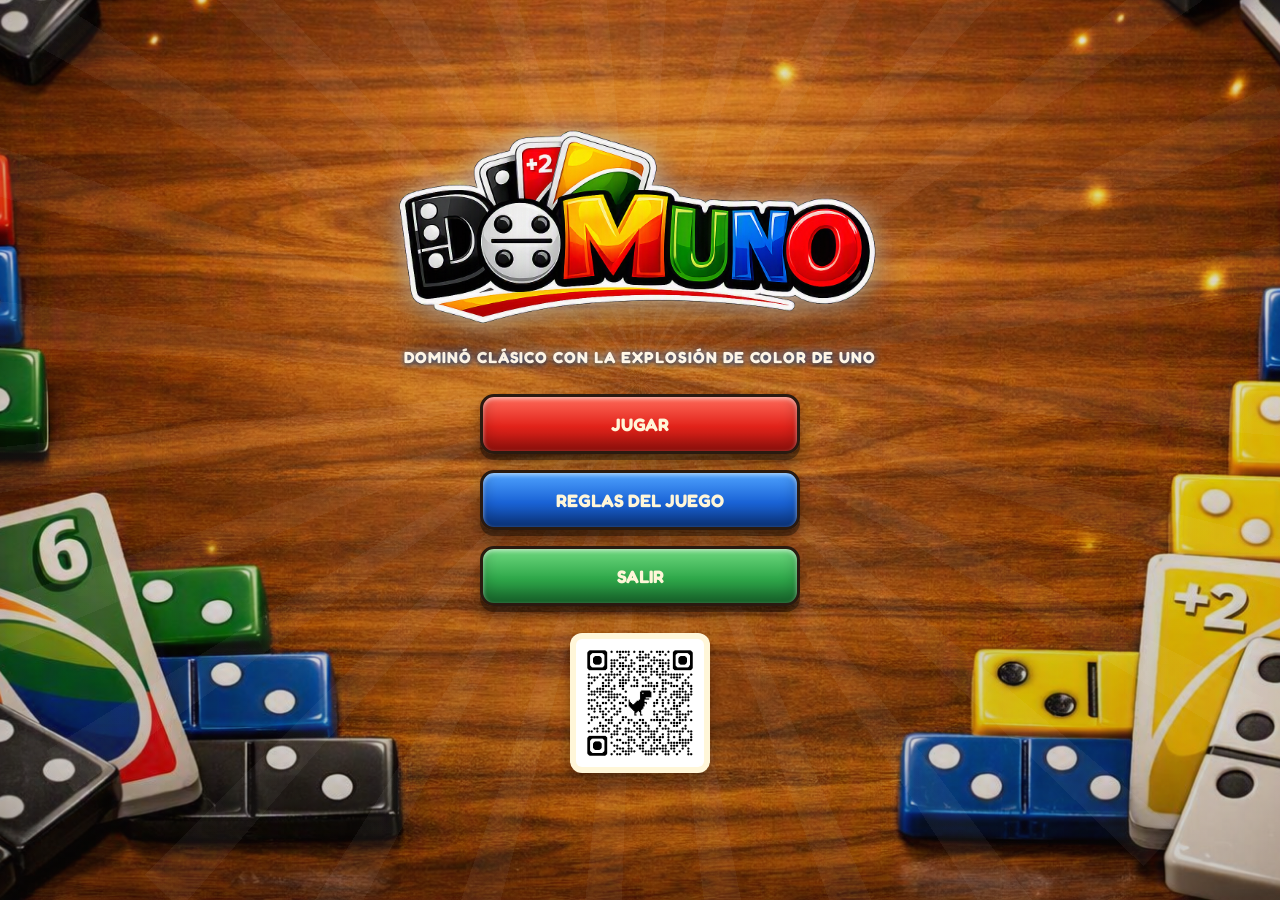
<file: index.html>
<!DOCTYPE html>
<html lang="es">

<head>

    <meta charset="UTF-8">

    <meta name="viewport"
        content="width=device-width, initial-scale=1.0, maximum-scale=1.0, user-scalable=no, viewport-fit=cover">

    <title>DomUno</title>



    <link rel="preconnect" href="https://fonts.googleapis.com">

    <link rel="preconnect" href="https://fonts.gstatic.com" crossorigin>

    <link
        href="https://fonts.googleapis.com/css2?family=Fredoka:wght@600;700&family=Nunito:wght@400;700;800&display=swap"
        rel="stylesheet">



    <link rel="stylesheet" href="styles.css">

</head>


<body>

    <input type="radio" name="vista" id="check-inicio" class="check-oculto" checked>

    <input type="radio" name="vista" id="check-juego" class="check-oculto">

    <input type="radio" name="vista" id="check-salida" class="check-oculto">

    <input type="checkbox" id="check-reglas" class="check-oculto">

    <script>

        if (
            new URLSearchParams(
                location.search
            ).get("jugando") === "1"
        ) {

            document.getElementById(
                "check-juego"
            ).checked = true;


            history.replaceState(
                null,
                "",
                location.pathname
            );
        }

    </script>



    <div class="pantalla-inicio">


        <div class="destello-inicio"></div>

        <div class="flash-inicio"></div>


        <header class="cabecera-inicio">


            <img src="inicio nuevo/logo-domuno.png" alt="DomUno" class="logo-inicio">


            <p class="subtitulo-inicio">

                Dominó clásico con la explosión de color de UNO

            </p>


        </header>


        <nav class="menu-botones">


            <label for="check-juego" class="boton-menu boton-jugar">

                Jugar

            </label>


            <label for="check-reglas" class="boton-menu boton-reglas">

                Reglas del juego

            </label>


            <label for="check-salida" class="boton-menu boton-salir">

                Salir

            </label>


        </nav>


        <img src="inicio nuevo/qr-domino.png" alt="Código QR de DomUno" class="qr-inicio">

    </div>




    <div class="pantalla-salida">


        <div class="destello-salida"></div>


        <p class="mensaje-salida">

            ¡Gracias por jugar a

            <img src="inicio nuevo/logo-domuno.png" alt="DomUno" class="logo-salida-inline">

            !

        </p>

        <label for="check-inicio" class="boton-menu boton-jugar boton-volver-salida">

            Volver al inicio

        </label>


    </div>



    <div class="panel-reglas">


        <div class="panel-reglas-contenido">


            <h2>
                Reglas del juego
            </h2>


            <ul>


                <li>

                    El juego utiliza las 28 fichas
                    tradicionales del dominó doble-seis.

                </li>


                <li>

                    Cada ficha tiene dos mitades,
                    cada una con un número y un color.

                </li>


                <li>

                    Para colocar una ficha,
                    uno de sus números debe coincidir
                    con el número de uno de los extremos
                    del tablero.

                </li>


                <li>

                    Si coincide únicamente el número,
                    la jugada es normal y el turno
                    pasa al rival.

                </li>


                <li>

                    Si coinciden
                    <strong>número y color</strong>,
                    el rival pierde su turno
                    y vuelves a jugar.

                </li>


                <li>

                    Si además la ficha es un
                    <strong>doble</strong>,
                    el rival pierde el turno
                    y roba hasta 2 fichas del pozo.

                </li>


                <li>

                    Los dobles son monocolor.

                </li>


                <li>

                    Si no tienes ninguna ficha jugable,
                    debes robar del pozo.

                </li>


                <li>

                    Si el pozo está vacío y no puedes jugar,
                    debes pasar el turno.

                </li>


                <li>

                    Gana quien se queda primero sin fichas.

                </li>


                <li>

                    Si la partida se bloquea,
                    gana quien tenga menos puntos
                    en su mano.

                    Si ambos jugadores tienen
                    la misma cantidad de puntos,
                    la partida termina en empate.

                </li>


            </ul>


            <label for="check-reglas" class="boton-menu boton-cerrar-reglas">

                Cerrar

            </label>


        </div>


    </div>



    <div class="marco-madera">



        <header class="cabecera">


            <h1>

                <img src="inicio nuevo/logo-domuno.png" alt="DomUno" class="logo-titulo">

            </h1>


        </header>


        <main>



            <div class="zona-juego">




                <section class="maquina">


                    <h2>
                        Máquina
                    </h2>


                    <div class="fichas-maquina">

                        <!--
                        JavaScript crea aquí
                        las fichas de la máquina
                        -->

                    </div>


                </section>




                <div class="zona-central">



                    <div class="zona-fichas">


                        <section class="zona-pozo panel-cristal">


                            <h2>
                                Pozo
                            </h2>


                            <div class="fichas-pozo">

                                <!--
                                JavaScript crea aquí
                                las fichas del pozo
                                -->

                            </div>


                        </section>



                        <section class="zona-jugador">


                            <h2>
                                Zona del jugador
                            </h2>


                            <div class="fichas-jugador">

                                <!--
                                JavaScript crea aquí
                                las fichas del jugador
                                -->

                            </div>


                        </section>


                    </div>



                    <div class="tablero-controles">




                        <section class="tablero-central">


                            <div class="cadena-fichas">

                                <!--
                                JavaScript coloca aquí
                                las fichas jugadas
                                -->

                            </div>


                        </section>



                        <section class="controles panel-cristal">


                            <h2>
                                Controles
                            </h2>


                            <div class="controles-botones">


                                <button type="button" id="btn-izquierda">

                                    <span class="boton-icono">
                                        &#8592;
                                    </span>

                                    Izquierda

                                </button>


                                <button type="button" id="btn-derecha">

                                    <span class="boton-icono">
                                        &#8594;
                                    </span>

                                    Derecha

                                </button>


                                <button type="button" id="btn-robar">

                                    <span class="boton-icono">
                                        &#8635;
                                    </span>

                                    Robar

                                </button>


                                <button type="button" id="btn-pasar">

                                    <span class="boton-icono">
                                        &#10005;
                                    </span>

                                    Pasar

                                </button>


                                <button type="button" id="btn-nueva-partida" class="boton-principal">

                                    <span class="boton-icono">
                                        &#10003;
                                    </span>

                                    Nueva partida

                                </button>


                                <label for="check-reglas" class="boton-reglas-juego">

                                    <span class="boton-icono">
                                        &#8505;
                                    </span>

                                    Reglas

                                </label>


                                <label for="check-salida" class="boton-salir-juego">

                                    <span class="boton-icono">
                                        &#9099;
                                    </span>

                                    Salir

                                </label>


                            </div>


                        </section>


                    </div>


                    <div class="espacio-equilibrio">

                    </div>


                </div>


            </div>




            <div class="zona-lateral">


                <section class="informacion-partida panel-cristal">


                    <h2>
                        Información de la partida
                    </h2>


                    <p>

                        Turno:

                        <span id="info-turno"></span>

                    </p>


                    <p>

                        Pozo:

                        <span id="info-pozo"></span>

                    </p>


                    <p>

                        Fichas de la máquina:

                        <span id="info-maquina"></span>

                    </p>


                    <p>

                        Fichas del jugador:

                        <span id="info-jugador"></span>

                    </p>


                    <p>

                        Victorias / Derrotas:

                        <span id="info-marcador"></span>

                    </p>


                </section>




                <section class="leyenda-estados panel-cristal">


                    <h2>
                        Leyenda y efectos
                    </h2>


                    <ul class="lista-estados">


                        <li>

                            <span class="estado-punto estado-jugable"></span>

                            Jugable

                        </li>


                        <li>

                            <span class="estado-punto estado-seleccionada"></span>

                            Seleccionada

                        </li>


                        <li>

                            <span class="estado-punto estado-no-jugable"></span>

                            No jugable

                        </li>


                        <li class="separador-reglas">

                            Mismo número:
                            jugada normal

                        </li>


                        <li>

                            Número + color:
                            bloquea al rival

                        </li>


                        <li>

                            Doble + color:
                            bloquea y roba 2

                        </li>


                    </ul>


                </section>



                <section class="zona-mensajes panel-cristal">


                    <h2>
                        Zona de mensajes
                    </h2>


                    <p id="mensaje-juego"></p>


                </section>


            </div>




            <section class="resultado-partida" id="resultado-partida">


                <h2>
                    Resultado de la partida
                </h2>


                <h3 id="resultado-titulo"></h3>


                <p>

                    Ganador:

                    <strong id="resultado-ganador"></strong>

                </p>


                <p>

                    Perdedor:

                    <strong id="resultado-perdedor"></strong>

                </p>


            </section>


        </main>


    </div>


    <script src="domino-logica.js"></script>

    <script src="domino-interfaz.js"></script>

    <script src="domino-controles.js"></script>


</body>

</html>
</file>
<file: styles.css>
@import url('https://fonts.googleapis.com/css2?family=Press+Start+2P&family=Fredoka:wght@700&display=swap'
);


/* 
   VARIABLES
  */

:root {

    --fieltro-1: #0fb83c;
    --fieltro-2: #9bb421;

    --madera-1: #6b4226;
    --madera-2: #2e1a0e;
    --madera-brillo: #b8834f;

    --marfil: #f7f2e4;
    --marfil-sombra: #d9d0b4;

    --oro: #e0b34d;
    --oro-suave: #f3d488;

    --cristal-bg:
        rgba(20, 30, 24, 0.45);

    --cristal-borde:
        rgba(255, 255, 255, 0.14);

    --cristal-sombra:
        rgba(0, 0, 0, 0.45);

    --texto-claro:
        #f4f1e8;

    --texto-tenue:
        #c9c2ad;

    --estado-jugable:
        #e0b34d;

    --estado-seleccionada:
        #1f6fb2;

    --estado-no-jugable:
        #6b6459;

    --ficha-ancho:
        clamp(25px,
            min(4.6vh, 4.4vw),
            50px);

    --ficha-alto:
        clamp(50px,
            min(9.2vh, 8.8vw),
            100px);

    --neon-esmeralda:
        #37e6a4;

    --neon-esmeralda-suave:
        rgba(55,
            230,
            164,
            0.55);

    --brillo-oro-suave:
        rgba(224,
            179,
            77,
            0.55);
}


/* 
   GENERAL
   */

* {

    box-sizing:
        border-box;
}


html,
body {

    height:
        100%;

    height:
        100dvh;

    width:
        100%;

    margin:
        0;

    overflow:
        hidden;

    -webkit-tap-highlight-color:
        transparent;

    -webkit-touch-callout:
        none;

    touch-action:
        manipulation;
}


body {

    font-family:
        "Segoe UI",
        "Trebuchet MS",
        system-ui,
        sans-serif;

    color:
        var(--texto-claro);

    padding:
        max(8px, env(safe-area-inset-top)) max(6px, env(safe-area-inset-right)) max(6px, env(safe-area-inset-bottom)) max(6px, env(safe-area-inset-left));

    background:

        radial-gradient(ellipse at 50% 0%,
            rgba(255,
                255,
                255,
                0.05),
            transparent 60%),

        radial-gradient(ellipse at center,
            var(--fieltro-1) 0%,
            var(--fieltro-2) 70%,
            #06190f 100%);

    display:
        flex;

    box-sizing:
        border-box;
}


h1,
h2,
h3 {

    margin:
        0;

    font-weight:
        600;
}


/*
   ANIMACIONES
*/

@keyframes latido-dorado {

    0%,
    100% {

        box-shadow:

            0 20px 50px rgba(0, 0, 0, 0.55),

            inset 0 0 0 2px rgba(0, 0, 0, 0.35),

            inset 0 2px 4px rgba(255, 255, 255, 0.15),

            0 0 0 0 var(--brillo-oro-suave);
    }


    50% {

        box-shadow:

            0 20px 50px rgba(0, 0, 0, 0.55),

            inset 0 0 0 2px rgba(0, 0, 0, 0.35),

            inset 0 2px 4px rgba(255, 255, 255, 0.15),

            0 0 26px 4px var(--brillo-oro-suave);
    }
}


@keyframes latido-tablero {

    0%,
    100% {

        box-shadow:

            inset 0 0 30px rgba(0, 0, 0, 0.6),

            0 0 0 2px rgba(224, 179, 77, 0.35);
    }


    50% {

        box-shadow:

            inset 0 0 30px rgba(0, 0, 0, 0.6),

            0 0 0 2px rgba(224, 179, 77, 0.35),

            0 0 22px 4px var(--brillo-oro-suave);
    }
}


@keyframes aparecer-ficha {

    from {

        opacity:
            0;

        transform:
            translateY(10px) scale(0.85);
    }


    to {

        opacity:
            1;

        transform:
            translateY(0) scale(1);
    }
}


@keyframes pulso-jugable {

    0%,
    100% {

        box-shadow:

            0 0 0 2px #eabf45,

            0 0 10px rgba(234,
                191,
                69,
                0.75);
    }


    50% {

        box-shadow:

            0 0 0 2px #eabf45,

            0 0 20px 4px rgba(234,
                191,
                69,
                0.95);
    }
}





@keyframes pulso-punto {

    0%,
    100% {

        box-shadow:

            0 0 8px var(--estado-jugable);
    }


    50% {

        box-shadow:

            0 0 14px 2px var(--estado-jugable);
    }
}


@keyframes entrada-resultado {

    from {

        opacity:
            0;

        transform:
            translate(-50%, -50%) scale(0.85);
    }


    to {

        opacity:
            1;

        transform:
            translate(-50%, -50%) scale(1);
    }
}


/* 
   MARCO PRINCIPAL
    */

.marco-madera {

    flex:
        1;

    min-width:
        0;

    min-height:
        0;

    width:
        100%;

    height:
        100%;

    display:
        flex;

    flex-direction:
        column;

    padding:
        clamp(6px, 1.2vh, 12px);

    border-radius:
        clamp(10px, 1.8vw, 20px);


    background-image:

        linear-gradient(rgba(70, 35, 15, 0.12),
            rgba(35, 15, 5, 0.18)),

        url("fondo-madera.png");


    background-size:
        cover;

    background-position:
        center;

    background-repeat:
        no-repeat;


    box-shadow:

        0 20px 50px rgba(0, 0, 0, 0.55),

        inset 0 0 0 2px rgba(0, 0, 0, 0.35),

        inset 0 2px 4px rgba(255, 255, 255, 0.15);


    animation:

        latido-dorado 6s ease-in-out infinite;

    position:
        relative;

    overflow:
        visible;
}


/* 
   CABECERA DEL JUEGO
 */

.cabecera {

    flex:
        0 0 auto;

    height:
        60px;

    display:
        flex;

    flex-wrap:
        wrap;

    align-items:
        center;

    justify-content:
        center;

    text-align:
        center;

    gap:
        4px 10px;

    padding:
        2px 18px;

    margin-top:
        10px;

    margin-bottom:
        2px;

    overflow:
        visible;

    position:
        relative;

    z-index:
        50;
}


.cabecera-icono {

    font-size:
        1.3rem;

    color:
        var(--oro);

    text-shadow:

        0 0 12px hsla(34, 76%, 53%, 0.855);
}


.cabecera h1 {

    width:
        100%;

    height:
        100%;

    display:
        flex;

    justify-content:
        center;

    align-items:
        center;
}


.logo-titulo {

    height:
        135px;

    width:
        auto;

    max-width:
        90%;

    object-fit:
        contain;

    transform:
        translateY(28px);

    filter:

        drop-shadow(0 3px 6px rgba(0, 0, 0, 0.5));

    pointer-events:
        none;
}


/* 
   DISTRIBUCIÓN PRINCIPAL
    */

main {

    flex:
        1;

    min-height:
        0;

    display:
        grid;

    grid-template-columns:
        minmax(0, 1fr) clamp(160px, 18vw, 200px);

    gap:
        clamp(6px, 1vw, 10px);
}


.zona-juego {

    min-width:
        0;

    min-height:
        0;

    display:
        flex;

    flex-direction:
        column;

    gap:
        4px;
}


.zona-lateral {

    min-height:
        0;

    display:
        flex;

    flex-direction:
        column;

    gap:
        clamp(6px, 1vh, 8px);
}


/* MÁQUINA*/

.maquina {

    flex:
        0 0 auto;

    display:
        flex;

    flex-direction:
        column;

    padding:
        2px 10px;
}


.maquina h2,
.zona-juego .maquina h2 {

    margin-bottom:
        2px;

    font-size:
        clamp(0.7rem, 1.2vh, 0.85rem);

    color:
        #ffffff !important;

    text-shadow:

        0 1px 3px rgba(0, 0, 0, 0.95),
        0 0 8px rgba(255, 255, 255, 0.45);
}


.fichas-maquina {

    min-height:
        var(--ficha-alto);

    display:
        flex;

    flex-direction:
        row;

    flex-wrap:
        nowrap;

    align-items:
        center;

    gap:
        4px;

    overflow-x:
        auto;

    scrollbar-width:
        none;

    -ms-overflow-style:
        none;

    padding-bottom:
        2px;
}


.fichas-maquina::-webkit-scrollbar {

    display:
        none;
}


/* ZONA CENTRAL*/

.zona-central {

    flex:
        1;

    min-height:
        0;

    display:
        flex;

    gap:
        clamp(6px, 1vw, 10px);
}


.zona-fichas {

    flex:
        0 0 clamp(110px, 13vw, 135px);

    min-height:
        0;

    display:
        flex;

    flex-direction:
        column;

    gap:
        6px;
}


/* JUGADOR*/

.zona-jugador {

    order:
        1;

    flex:
        1 1 auto;

    min-height:
        0;

    display:
        flex;

    flex-direction:
        column;

    justify-content:
        center;

    padding:
        clamp(6px, 1vh, 12px) clamp(6px, 1vw, 10px);

    margin-top:
        0;
}


.zona-jugador h2,
.zona-juego .zona-jugador h2 {

    margin-bottom:
        4px;

    font-size:
        clamp(0.7rem, 1.2vh, 0.85rem);

    color:
        #ffffff !important;

    text-shadow:

        0 1px 3px rgba(0, 0, 0, 0.95),
        0 0 8px rgba(255, 255, 255, 0.45);
}


.fichas-jugador {

    display:
        flex;

    flex-direction:
        row;

    flex-wrap:
        wrap;

    justify-content:
        center;

    align-items:
        center;

    align-content:
        center;

    gap:
        4px;

    padding:
        14px 8px;

    overflow-y:
        auto;

    max-height:
        100%;

    scrollbar-width:
        thin;

    scrollbar-color:
        rgba(224, 179, 77, 0.4) transparent;
}


/* POZO*/

.zona-pozo {

    order:
        2;

    flex:
        0 0 auto;

    margin-top:
        auto;

    display:
        flex;

    flex-direction:
        column;

    align-items:
        center;

    padding:
        6px 8px;
}


.fichas-pozo {

    position:
        relative;

    width:
        156px;

    height:
        132px;

    max-width:
        100%;

    margin-top:
        4px;

    overflow:
        hidden;

    transform-origin:
        center center;
}


.fichas-pozo .ficha-oculta {

    position:
        absolute;

    width:
        26px;

    height:
        50px;

    border-radius:
        5px;
}


/*  TABLERO */

.tablero-controles {

    flex:
        1;

    min-width:
        0;

    min-height:
        0;

    display:
        flex;

    flex-direction:
        column;

    gap:
        clamp(4px, 0.8vh, 8px);
}


.tablero-central {

    flex:
        1;

    min-height:
        0;

    min-width:
        0;

    display:
        flex;

    flex-direction:
        column;

    background-image:
        url("fondonegro.png");

    background-size:
        cover;

    background-position:
        center;

    background-repeat:
        no-repeat;

    border-radius:
        clamp(10px, 1.5vw, 18px);

    padding:
        clamp(4px, 0.8vh, 8px) clamp(6px, 1vw, 10px);

    border:
        clamp(4px, 0.8vw, 8px) solid #159a45;

    overflow:
        hidden;

    box-shadow:

        inset 0 0 30px rgba(0, 0, 0, 0.6),

        0 0 0 2px rgba(224, 179, 77, 0.35);

    animation:

        latido-tablero 6s ease-in-out infinite;

    position:
        relative;
}


.cadena-fichas {

    flex:
        1;

    min-height:
        0;

    width:
        100%;

    display:
        flex;

    justify-content:
        center;

    align-items:
        center;

    align-content:
        center;

    gap:
        4px;

    flex-wrap:
        wrap;

    overflow:
        auto;

    scrollbar-width:
        thin;

    scrollbar-color:
        rgba(224, 179, 77, 0.4) transparent;

    -webkit-overflow-scrolling:
        touch;

    padding:
        4px;
}


/* CONTROLES */

.controles {

    flex:
        0 0 auto;

    padding:
        clamp(4px, 0.8vh, 8px) clamp(8px, 1.2vw, 14px);

    width:
        100%;
}


.controles-botones {

    display:
        flex;

    flex-direction:
        row;

    flex-wrap:
        wrap;

    gap:
        6px;
}


.controles-botones button,
.controles-botones label {

    flex:
        1 1 auto;
}


/*  BOTONES*/

button,
.controles-botones label {

    display:
        inline-flex;

    align-items:
        center;

    justify-content:
        center;

    gap:
        6px;

    padding:
        6px 10px;

    border-radius:
        9px;

    border:

        1px solid rgba(255, 255, 255, 0.14);

    background:

        linear-gradient(180deg,
            rgba(255, 255, 255, 0.08),
            rgba(255, 255, 255, 0.02));

    color:
        var(--texto-claro);

    font-size:
        0.78rem;

    font-weight:
        600;

    cursor:
        pointer;

    font-family:
        inherit;

    transition:

        transform 0.15s ease,
        box-shadow 0.15s ease;
}


button:hover,
.controles-botones label:hover {

    transform:
        translateY(-2px);

    box-shadow:

        0 6px 14px rgba(0, 0, 0, 0.35);
}


button:active,
.controles-botones label:active {

    transform:
        translateY(0);
}


.boton-principal {

    background:

        linear-gradient(180deg,
            var(--oro-suave),
            var(--oro));

    color:
        #2a2118;
}


.boton-reglas-juego {

    background:

        linear-gradient(180deg,
            #55b0ff,
            #1560c9);

    color:
        white;
}


.boton-salir-juego {

    background:

        linear-gradient(180deg,
            #ff7a63,
            #b3140e);

    color:
        white;
}


.boton-icono {

    font-size:
        0.85rem;
}


/* FICHA*/

.ficha {

    display:
        flex;

    flex-direction:
        column;

    width:
        var(--ficha-ancho);

    height:
        var(--ficha-alto);

    border-radius:
        4px;

    overflow:
        hidden;

    border:
        2px solid black;

    box-shadow:

        0 4px 10px rgba(0, 0, 0, 0.45);

    cursor:
        pointer;

    flex-shrink:
        0;

    position:
        relative;

    animation:

        aparecer-ficha 0.25s ease-out;
}


.ficha::before {

    content:
        "";

    position:
        absolute;

    inset:
        0;

    background:

        linear-gradient(135deg,
            rgba(255, 255, 255, 0.15),
            transparent 35%);

    pointer-events:
        none;
}


.ficha-oculta {

    width:
        var(--ficha-ancho);

    height:
        var(--ficha-alto);

    border-radius:
        4px;

    border:
        2px solid black;

    background:

        linear-gradient(135deg,
            white,
            var(--marfil-sombra),
            white);

    box-shadow:

        0 4px 10px rgba(0, 0, 0, 0.45);

    flex-shrink:
        0;

    animation:

        aparecer-ficha 0.25s ease-out;
}


/* MITADES*/

.mitad-arriba {

    height:
        50%;

    border-bottom:
        2px solid black;

    display:
        flex;

    align-items:
        center;

    justify-content:
        center;
}


.mitad-abajo {

    height:
        50%;

    display:
        flex;

    align-items:
        center;

    justify-content:
        center;
}


/*PUNTOS*/

.patron-puntos {

    width:
        100%;

    height:
        100%;

    display:
        flex;

    flex-direction:
        column;
}


.fila-arriba,
.fila-centro,
.fila-abajo {

    flex-grow:
        1;

    width:
        100%;

    display:
        flex;

    align-items:
        center;

    padding-left:
        14%;

    padding-right:
        14%;
}


.fila-arriba {

    justify-content:
        flex-start;
}


.fila-centro {

    justify-content:
        center;
}


.fila-abajo {

    justify-content:
        flex-end;
}


.fila-doble {

    justify-content:
        space-between;
}


.punto {

    width:
        26%;

    aspect-ratio:
        1 / 1;

    max-width:
        11px;

    max-height:
        11px;

    border-radius:
        50%;

    background:
        black;
}


/* FICHAS DEL TABLERO*/

.cadena-fichas .ficha {

    flex-direction:
        row;

    width:
        var(--ficha-alto);

    height:
        var(--ficha-ancho);

    cursor:
        default;

    animation:
        none;
}


.cadena-fichas .ficha:last-child {

    animation:

        recien-colocada 0.4s ease-out;
}


.cadena-fichas .mitad-arriba {

    width:
        50%;

    height:
        100%;

    border-bottom:
        none;

    border-right:
        2px solid black;
}


.cadena-fichas .mitad-abajo {

    width:
        50%;

    height:
        100%;
}


/* DOBLES */

.cadena-fichas .ficha.doble {

    flex-direction:
        column;

    width:
        var(--ficha-ancho);

    height:
        var(--ficha-alto);
}


.cadena-fichas .ficha.doble .mitad-arriba {

    width:
        100%;

    height:
        50%;

    border-right:
        none;

    border-bottom:
        2px solid black;
}


.cadena-fichas .ficha.doble .mitad-abajo {

    width:
        100%;

    height:
        50%;
}


/*PANELES */

.panel-cristal {

    padding:
        10px 14px;

    border-radius:
        14px;

    background:
        var(--cristal-bg);

    border:
        1px solid var(--cristal-borde);

    box-shadow:

        0 10px 26px var(--cristal-sombra);

    backdrop-filter:
        blur(10px);

    -webkit-backdrop-filter:
        blur(10px);

    transition:

        border-color 0.25s ease,

        box-shadow 0.25s ease;
}


.panel-cristal:hover {

    border-color:
        var(--brillo-oro-suave);

    box-shadow:

        0 10px 26px var(--cristal-sombra),

        0 0 18px rgba(224, 179, 77, 0.25);
}


/* 
   TÍTULOS DE LAS ZONAS
   */

.zona-juego h2,
.zona-lateral h2 {

    font-size:
        0.68rem;

    font-weight:
        700;

    letter-spacing:
        0.1em;

    text-transform:
        uppercase;

    color:
        var(--texto-tenue);

    margin-bottom:
        4px;
}


.maquina h2,
.zona-jugador h2 {

    color:
        #ffffff !important;

    text-shadow:

        0 1px 3px rgba(0, 0, 0, 0.95),
        0 0 8px rgba(255, 255, 255, 0.45);
}


/* 
   INFORMACIÓN
   */

.informacion-partida p {

    display:
        flex;

    justify-content:
        space-between;

    margin:
        0 0 4px;

    font-size:
        0.78rem;

    color:
        var(--texto-tenue);
}


.informacion-partida span {

    color:
        var(--texto-claro);

    font-weight:
        700;
}


/* 
   LEYENDA
*/

.lista-estados {

    list-style:
        none;

    margin:
        0;

    padding:
        0;

    display:
        flex;

    flex-direction:
        column;

    gap:
        6px;

    font-size:
        0.75rem;
}


.lista-estados li {

    display:
        flex;

    align-items:
        center;

    line-height:
        1.25;
}


.separador-reglas {

    margin-top:
        5px;

    padding-top:
        8px;

    border-top:

        1px solid var(--cristal-borde);
}


.estado-punto {

    display:
        inline-block;

    width:
        9px;

    height:
        9px;

    border-radius:
        50%;

    margin-right:
        7px;

    flex-shrink:
        0;
}


.estado-jugable {

    background:
        var(--estado-jugable);

    box-shadow:

        0 0 8px var(--estado-jugable);

    animation:

        pulso-punto 3.2s ease-in-out infinite;
}


.estado-seleccionada {

    background:
        var(--estado-seleccionada);

    box-shadow:

        0 0 8px var(--estado-seleccionada);
}


.estado-no-jugable {

    background:
        var(--estado-no-jugable);
}


/* 
   MENSAJES
*/

.zona-mensajes {

    flex:
        1;

    min-height:
        0;

    overflow:
        hidden;
}


.zona-mensajes p {

    margin:
        0;

    font-size:
        0.78rem;

    color:
        var(--texto-tenue);

    line-height:
        1.35;
}


/*
   ESTADOS DE LAS FICHAS
   */

.fichas-jugador .ficha.jugable {

    box-shadow:

        0 0 0 2px #eabf45,

        0 0 10px rgba(234, 191, 69, 0.75);

    animation:

        aparecer-ficha 0.25s ease-out,

        pulso-jugable 3.2s ease-in-out infinite;
}


.fichas-jugador .ficha.no-jugable {

    opacity:
        0.75;

    filter:
        grayscale(25%);
}


.fichas-jugador .ficha.seleccionada {

    opacity:
        1;

    filter:
        none;

    outline:
        3px solid #168ad1;

    transform:
        translateY(-5px);

    box-shadow:

        0 0 10px rgba(22,
            138,
            209,
            0.85);
}


.controles button:disabled {

    opacity:
        0.45;

    cursor:
        not-allowed;
}


/*
   RESULTADO FINAL
   */

.resultado-partida {

    display:
        none;

    position:
        fixed;

    top:
        50%;

    left:
        50%;

    transform:
        translate(-50%,
            -50%);

    width:
        min(420px,
            85vw);

    padding:
        25px;

    border-radius:
        16px;

    background:

        linear-gradient(160deg,
            var(--madera-brillo),
            var(--madera-1) 45%,
            var(--madera-2));

    border:
        2px solid var(--oro);

    box-shadow:

        0 20px 50px rgba(0, 0, 0, 0.7),

        0 0 0 9999px rgba(0, 0, 0, 0.55);

    color:
        var(--texto-claro);

    text-align:
        center;

    z-index:
        1000;
}


.resultado-partida.visible {

    display:
        block;

    animation:

        entrada-resultado 0.35s ease-out;
}


.resultado-partida h2 {

    color:
        var(--oro-suave);

    text-transform:
        uppercase;

    letter-spacing:
        0.1em;

    font-size:
        0.85rem;
}


.resultado-partida h3 {

    margin:
        15px 0 20px;

    font-size:
        1.4rem;
}


.resultado-partida p {

    color:
        var(--texto-tenue);
}


/* 
   ELEMENTOS OCULTOS
 */

.check-oculto {

    display:
        none;
}


/* 
   PANTALLA DE INICIO
 */

.pantalla-inicio {

    display:
        none;

    position:
        fixed;

    inset:
        0;

    z-index:
        2000;

    flex-direction:
        column;

    align-items:
        center;

    justify-content:
        center;

    padding:
        clamp(16px, 3.5vh, 30px) 20px;

    background-color:
        #4a2d17;

    background-image:

        linear-gradient(180deg,
            rgba(28, 20, 15, 0.10),
            rgba(28, 20, 15, 0.20)),

        url("inicio nuevo/inicioIn.png");


    background-position:
        center;

    background-size:
        cover;

    background-repeat:
        no-repeat;

    overflow-y:
        auto;

    overflow-x:
        hidden;

    scrollbar-width:
        none;
}


#check-inicio:checked~.pantalla-inicio {

    display:
        flex;
}


/*
   DESTELLOS DEL INICIO
    */

.destello-inicio {

    position:
        absolute;

    top:
        -320px;

    left:
        50%;

    width:
        1400px;

    height:
        1400px;

    transform:
        translateX(-50%);

    background:

        repeating-conic-gradient(from 0deg,
            rgba(255, 255, 255, 0.20) 0deg 4deg,
            transparent 4deg 13deg);

    opacity:
        0.22;

    border-radius:
        50%;

    pointer-events:
        none;

    animation:

        girar-salida 18s linear infinite;
}


.flash-inicio {

    position:
        absolute;

    top:
        50%;

    left:
        50%;

    width:
        900px;

    height:
        900px;

    background:

        radial-gradient(circle,
            rgba(255, 255, 255, 0.95) 0%,
            rgba(255, 226, 150, 0.75) 30%,
            rgba(255, 187, 130, 0.25) 55%,
            rgba(255, 187, 130, 0) 72%);

    border-radius:
        50%;

    pointer-events:
        none;

    z-index:
        0;

    transform:
        translate(-50%, -50%) scale(0.1);

    opacity:
        0;

    animation:

        destello-explosion 1.4s ease-out both;
}


@keyframes destello-explosion {

    0% {

        transform:
            translate(-50%, -50%) scale(0.1);

        opacity:
            0;
    }


    18% {

        transform:
            translate(-50%, -50%) scale(1);

        opacity:
            1;
    }


    100% {

        transform:
            translate(-50%, -50%) scale(1.9);

        opacity:
            0;
    }
}


/*
   LOGO DE INICIO
  */

.cabecera-inicio {

    position:
        relative;

    z-index:
        2;

    text-align:
        center;
}


.logo-inicio {

    display:
        block;

    width:
        min(560px,
            86vw);

    max-height:
        clamp(100px, 26vh, 260px);

    height:
        auto;

    object-fit:
        contain;

    margin:
        0 auto;

    filter:

        drop-shadow(0 0 14px rgba(255, 255, 255, 0.65)) drop-shadow(0 8px 14px rgba(0, 0, 0, 0.45));
}


.subtitulo-inicio {

    margin:
        clamp(6px, 1.2vh, 12px) 0 0;

    font-family:
        "Fredoka",
        sans-serif;

    font-weight:
        700;

    font-size:
        clamp(0.75rem,
            1.6vw,
            1rem);

    letter-spacing:
        0.06em;

    text-transform:
        uppercase;

    color:
        #fff6e6;

    text-shadow:

        0 0 8px rgba(62, 142, 247, 0.9),

        0 2px 4px rgba(0, 0, 0, 0.6);
}


/*
   MENÚ DE INICIO
   */

.menu-botones {

    position:
        relative;

    z-index:
        2;

    display:
        flex;

    flex-direction:
        column;

    gap:
        clamp(8px, 1.8vh, 16px);

    width:
        min(320px,
            86vw);

    margin-top:
        clamp(16px, 3vh, 35px);
}


.boton-menu {

    display:
        flex;

    align-items:
        center;

    justify-content:
        center;

    padding:
        clamp(10px, 1.8vh, 16px) clamp(16px, 3vw, 22px);

    min-height:
        clamp(42px, 5.5vh, 56px);

    font-family:
        "Fredoka",
        sans-serif;

    font-weight:
        700;

    font-size:
        clamp(0.95rem, 2vh, 1.2rem);

    text-transform:
        uppercase;

    color:
        #fff6d8;

    border:
        3px solid #2a1a10;

    border-radius:
        14px;

    box-shadow:

        inset 0 2px 4px rgba(255, 255, 255, 0.55),

        inset 0 -10px 16px rgba(0, 0, 0, 0.25),

        0 6px 0 rgba(0, 0, 0, 0.35),

        0 10px 14px rgba(0, 0, 0, 0.35);

    cursor:
        pointer;

    transition:
        0.15s;
}


.boton-menu:hover {

    transform:
        translateY(-2px);

    filter:
        brightness(1.08);
}


.boton-jugar {

    background:

        linear-gradient(180deg,
            #ff6b5a,
            #e2231a 55%,
            #b3140e);
}


.boton-reglas {

    background:

        linear-gradient(180deg,
            #4fa3ff,
            #1a63d6 55%,
            #0d3f96);
}


.boton-salir {

    background:

        linear-gradient(180deg,
            #6fd97f,
            #2fa84a 55%,
            #1c7a34);
}


.qr-inicio {

    position:
        relative;

    z-index:
        2;

    display:
        block;

    width:
        clamp(90px, 18vw, 140px);

    margin:
        clamp(16px, 3vh, 28px) auto 0;

    border-radius:
        12px;

    background:
        #fff6d8;

    padding:
        6px;

    box-shadow:
        0 6px 14px rgba(0, 0, 0, 0.35);
}




/* 
   PANTALLA DE SALIDA
*/

.pantalla-salida {

    display:
        none;

    position:
        fixed;

    inset:
        0;

    z-index:
        2500;

    flex-direction:
        column;

    align-items:
        center;

    justify-content:
        center;

    gap:
        clamp(8px, 2vh, 14px);

    text-align:
        center;

    overflow-y:
        auto;

    overflow-x:
        hidden;

    padding:
        clamp(16px, 3.5vh, 30px) 20px;

    background:

        linear-gradient(-45deg,
            #ff6b5a,
            #ffd23f,
            #4fa3ff,
            #6fd97f);

    background-size:
        600% 1000%;

    animation:

        fondo-fiesta 6s ease infinite;
}


#check-salida:checked~.pantalla-salida {

    display:
        flex;
}


@keyframes fondo-fiesta {

    0% {

        background-position:
            0% 50%;
    }


    50% {

        background-position:
            100% 50%;
    }


    100% {

        background-position:
            0% 50%;
    }
}


.destello-salida {

    position:
        absolute;

    top:
        -320px;

    left:
        50%;

    width:
        1400px;

    height:
        1400px;

    transform:
        translateX(-50%);

    background:

        repeating-conic-gradient(from 0deg,
            rgba(255, 255, 255, 0.55) 0deg 4deg,
            rgba(255, 255, 255, 0) 4deg 13deg);

    opacity:
        0.5;

    border-radius:
        50%;

    pointer-events:
        none;

    z-index:
        0;

    animation:

        girar-salida 18s linear infinite;
}


@keyframes girar-salida {

    from {

        transform:
            translateX(-50%) rotate(0deg);
    }


    to {

        transform:
            translateX(-50%) rotate(360deg);
    }
}


.logo-salida-inline {

    position:
        relative;

    z-index:
        1;

    height:
        4.5rem;

    vertical-align:
        middle;

    filter:

        drop-shadow(0 3px 6px rgba(0, 0, 0, 0.4));
}


.mensaje-salida {

    font-family:
        "Fredoka",
        sans-serif;

    font-size:
        clamp(1.3rem, 4.5vw, 2.2rem);

    font-weight:
        700;

    color:
        white;

    text-shadow:

        0 4px 10px rgba(0, 0, 0, 0.5);

    padding:
        0 14px;
}


.boton-volver-salida {

    position:
        relative;

    z-index:
        1;

    width:
        min(280px,
            80vw);
}


/* 
   PANEL DE REGLAS
  */

.panel-reglas {

    display:
        none;

    position:
        fixed;

    inset:
        0;

    z-index:
        3000;

    align-items:
        center;

    justify-content:
        center;

    padding:
        clamp(10px, 2vh, 20px);

    background:

        rgba(0,
            0,
            0,
            0.65);
}


#check-reglas:checked~.panel-reglas {

    display:
        flex;
}


.panel-reglas-contenido {

    width:
        min(500px,
            92vw);

    max-height:
        85vh;

    overflow-y:
        auto;

    padding:
        clamp(16px, 2.5vh, 24px) clamp(16px, 3vw, 28px);

    border-radius:
        16px;

    background:
        white;

    border:
        2px solid var(--oro);

    box-shadow:

        0 20px 50px rgba(0, 0, 0, 0.7);

    color:
        black;
}


.panel-reglas-contenido h2 {

    margin-bottom:
        14px;

    text-align:
        center;
}


.panel-reglas-contenido ul {

    padding-left:
        20px;

    display:
        flex;

    flex-direction:
        column;

    gap:
        10px;

    font-size:
        clamp(0.78rem, 1.4vh, 0.85rem);

    line-height:
        1.4;
}


.boton-cerrar-reglas {

    width:
        100%;

    background:

        linear-gradient(180deg,
            var(--oro-suave),
            var(--oro));

    color:
        #2a2118;
}


/*
   ACCESIBILIDAD
  */

@media (prefers-reduced-motion: reduce) {

    *,
    *::before,
    *::after {

        animation-duration:
            0.001ms !important;

        animation-iteration-count:
            1 !important;

        transition-duration:
            0.001ms !important;
    }
}


/* 
   RESPONSIVE: MÓVIL EN HORIZONTAL (LANDSCAPE BAJA ALTURA)
 */

@media (max-height: 550px) and (orientation: landscape) {

    :root {

        --ficha-ancho:
            clamp(22px, 5.6vh, 36px);

        --ficha-alto:
            clamp(44px, 11.2vh, 72px);
    }

    .marco-madera {

        padding:
            4px;

        border-radius:
            10px;
    }

    main {

        grid-template-columns:
            minmax(0, 1fr) 142px;

        gap:
            5px;
    }

    .maquina {

        padding:
            1px 6px;
    }

    .maquina h2 {

        font-size:
            0.68rem;

        margin-bottom:
            1px;
    }

    .zona-central {

        gap:
            5px;
    }

    .zona-fichas {

        flex:
            0 0 92px;

        gap:
            4px;
    }

    .zona-jugador {

        padding:
            3px 6px;
    }

    .zona-jugador h2 {

        font-size:
            0.68rem;

        margin-bottom:
            2px;
    }

    .fichas-jugador {

        gap:
            3px;
    }

    .zona-pozo {

        padding:
            3px 6px;
    }

    .fichas-pozo {

        width:
            88px;

        height:
            72px;

        transform:
            scale(0.62);

        transform-origin:
            top center;

        margin-top:
            0;
    }

    .tablero-controles {

        gap:
            4px;
    }

    .tablero-central {

        border-width:
            4px;

        border-radius:
            10px;

        padding:
            3px 6px;
    }

    .cadena-fichas {

        gap:
            3px;

        padding:
            2px;
    }

    .controles {

        padding:
            3px 6px;
    }

    .controles-botones {

        gap:
            3px;
    }

    .controles-botones button,
    .controles-botones label {

        min-height:
            26px;

        padding:
            2px 5px;

        font-size:
            0.68rem;

        border-radius:
            6px;
    }

    .boton-icono {

        font-size:
            0.72rem;
    }

    .zona-lateral {

        gap:
            4px;
    }

    .panel-cristal {

        padding:
            4px 8px;

        border-radius:
            8px;
    }

    .informacion-partida p {

        font-size:
            0.68rem;

        margin:
            0 0 2px;
    }

    .leyenda-estados {

        display:
            none;
    }

    .zona-mensajes {

        flex:
            1;

        min-height:
            0;
    }

    .zona-mensajes p {

        font-size:
            0.68rem;

        line-height:
            1.25;
    }
}


/*
   RESPONSIVE: MÓVIL Y TABLET EN VERTICAL (PORTRAIT)
*/

@media (max-width: 768px) and (orientation: portrait),
(max-width: 580px) {

    :root {

        --ficha-ancho:
            clamp(25px, min(4.8vh, 6.6vw), 46px);

        --ficha-alto:
            clamp(50px, min(9.6vh, 13.2vw), 92px);
    }

    .marco-madera {

        padding:
            6px;

        border-radius:
            12px;
    }

    .cabecera {

        height:
            44px;

        margin-top:
            4px;

        margin-bottom:
            0;
    }

    .logo-titulo {

        height:
            52px;

        transform:
            none;
    }

    main {

        display:
            flex;

        flex-direction:
            column;

        gap:
            5px;

        overflow:
            hidden;
    }

    .zona-juego {

        flex:
            1;

        min-height:
            0;

        display:
            flex;

        flex-direction:
            column;

        gap:
            4px;
    }

    .maquina {

        padding:
            2px 4px;
    }

    .maquina h2 {

        font-size:
            0.72rem;

        margin-bottom:
            2px;
    }

    .fichas-maquina {

        gap:
            3px;
    }

    .zona-central {

        flex:
            1;

        min-height:
            0;

        display:
            flex;

        flex-direction:
            column;

        gap:
            5px;
    }

    .tablero-controles {

        order:
            1;

        flex:
            1;

        min-height:
            0;

        display:
            flex;

        flex-direction:
            column;

        gap:
            5px;
    }

    .tablero-central {

        flex:
            1;

        min-height:
            130px;

        border-width:
            5px;

        border-radius:
            12px;

        padding:
            4px 6px;
    }

    .controles {

        order:
            2;

        padding:
            4px 6px;
    }

    .controles-botones {

        gap:
            4px;
    }

    .controles-botones button,
    .controles-botones label {

        min-height:
            34px;

        padding:
            3px 6px;

        font-size:
            0.72rem;
    }

    .zona-fichas {

        order:
            2;

        flex:
            0 0 auto;

        display:
            flex;

        flex-direction:
            row;

        gap:
            6px;

        align-items:
            stretch;
    }

    .zona-pozo {

        flex:
            0 0 auto;

        width:
            88px;

        margin:
            0;

        padding:
            4px 6px;

        justify-content:
            center;
    }

    .zona-pozo h2 {

        font-size:
            0.68rem;

        margin-bottom:
            2px;
    }

    .fichas-pozo {

        width:
            80px;

        height:
            62px;

        transform:
            scale(0.55);

        transform-origin:
            center center;

        margin-top:
            0;
    }

    .zona-jugador {

        flex:
            1;

        min-width:
            0;

        margin-top:
            0;

        padding:
            4px 8px;

        justify-content:
            center;
    }

    .zona-jugador h2 {

        font-size:
            0.68rem;

        margin-bottom:
            2px;
    }

    .fichas-jugador {

        gap:
            3px;

        max-height:
            120px;

        overflow-y:
            auto;
    }

    .zona-lateral {

        order:
            -1;

        flex:
            0 0 auto;

        display:
            flex;

        flex-direction:
            column;

        gap:
            4px;

        margin-top:
            10px;

        margin-bottom:
            2px;
    }

    .informacion-partida {

        padding:
            4px 8px;

        border-radius:
            8px;

        display:
            flex;

        flex-direction:
            row;

        flex-wrap:
            wrap;

        justify-content:
            space-around;

        align-items:
            center;

        gap:
            4px 8px;
    }

    .informacion-partida h2 {

        display:
            none;
    }

    .informacion-partida p {

        display:
            inline-flex;

        align-items:
            center;

        gap:
            4px;

        margin:
            0;

        font-size:
            0.72rem;
    }

    .zona-mensajes {

        padding:
            4px 8px;

        border-radius:
            8px;

        min-height:
            26px;

        display:
            flex;

        align-items:
            center;

        justify-content:
            center;

        text-align:
            center;
    }

    .zona-mensajes h2 {

        display:
            none;
    }

    .zona-mensajes p {

        font-size:
            0.72rem;

        line-height:
            1.25;

        margin:
            0;
    }

    .leyenda-estados {

        display:
            none;
    }
}


/* 
   RESPONSIVE: PANTALLAS EXTRA PEQUEÑAS (MÓVILES COMPACTOS)
*/

@media (max-width: 380px) {

    :root {

        --ficha-ancho:
            clamp(21px, 6vw, 30px);

        --ficha-alto:
            clamp(42px, 12vw, 60px);
    }

    .controles-botones button,
    .controles-botones label {

        min-height:
            30px;

        font-size:
            0.64rem;

        padding:
            2px 4px;
    }

    .boton-icono {

        font-size:
            0.68rem;
    }
}
</file>
